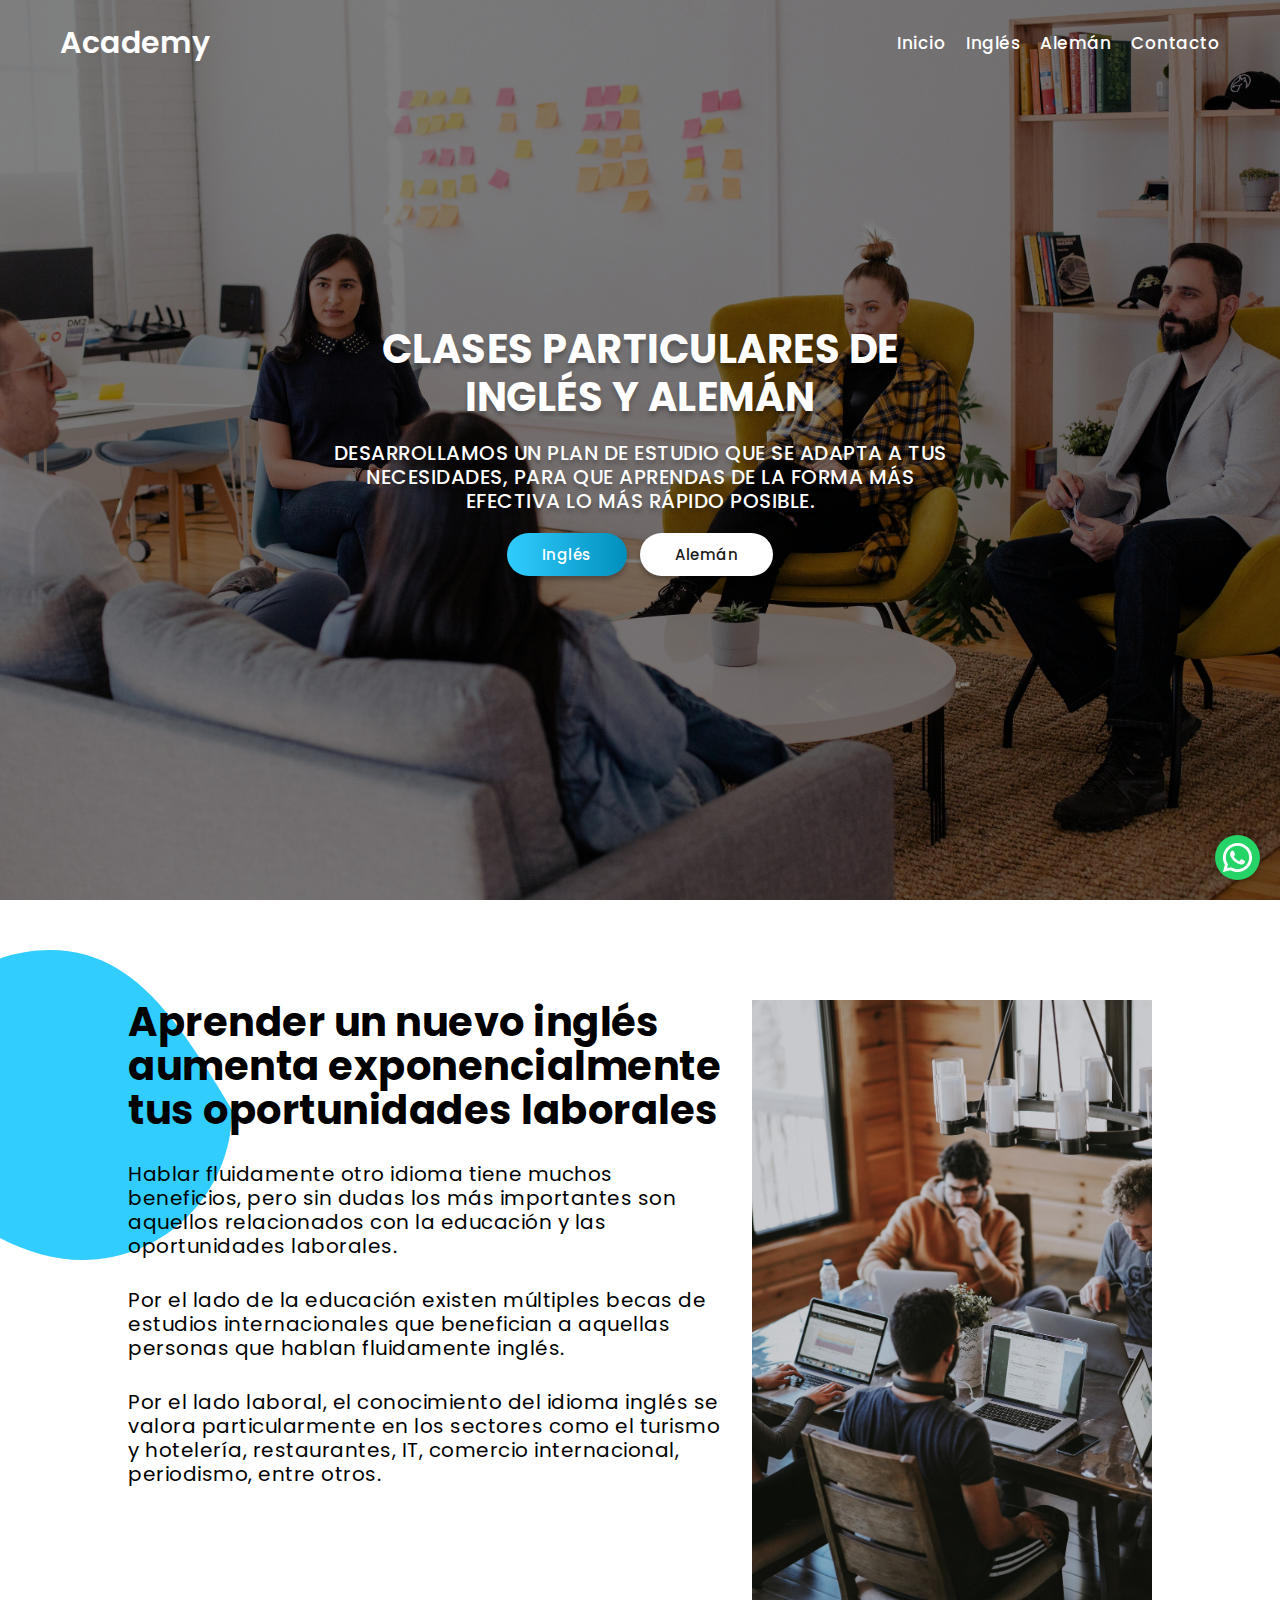
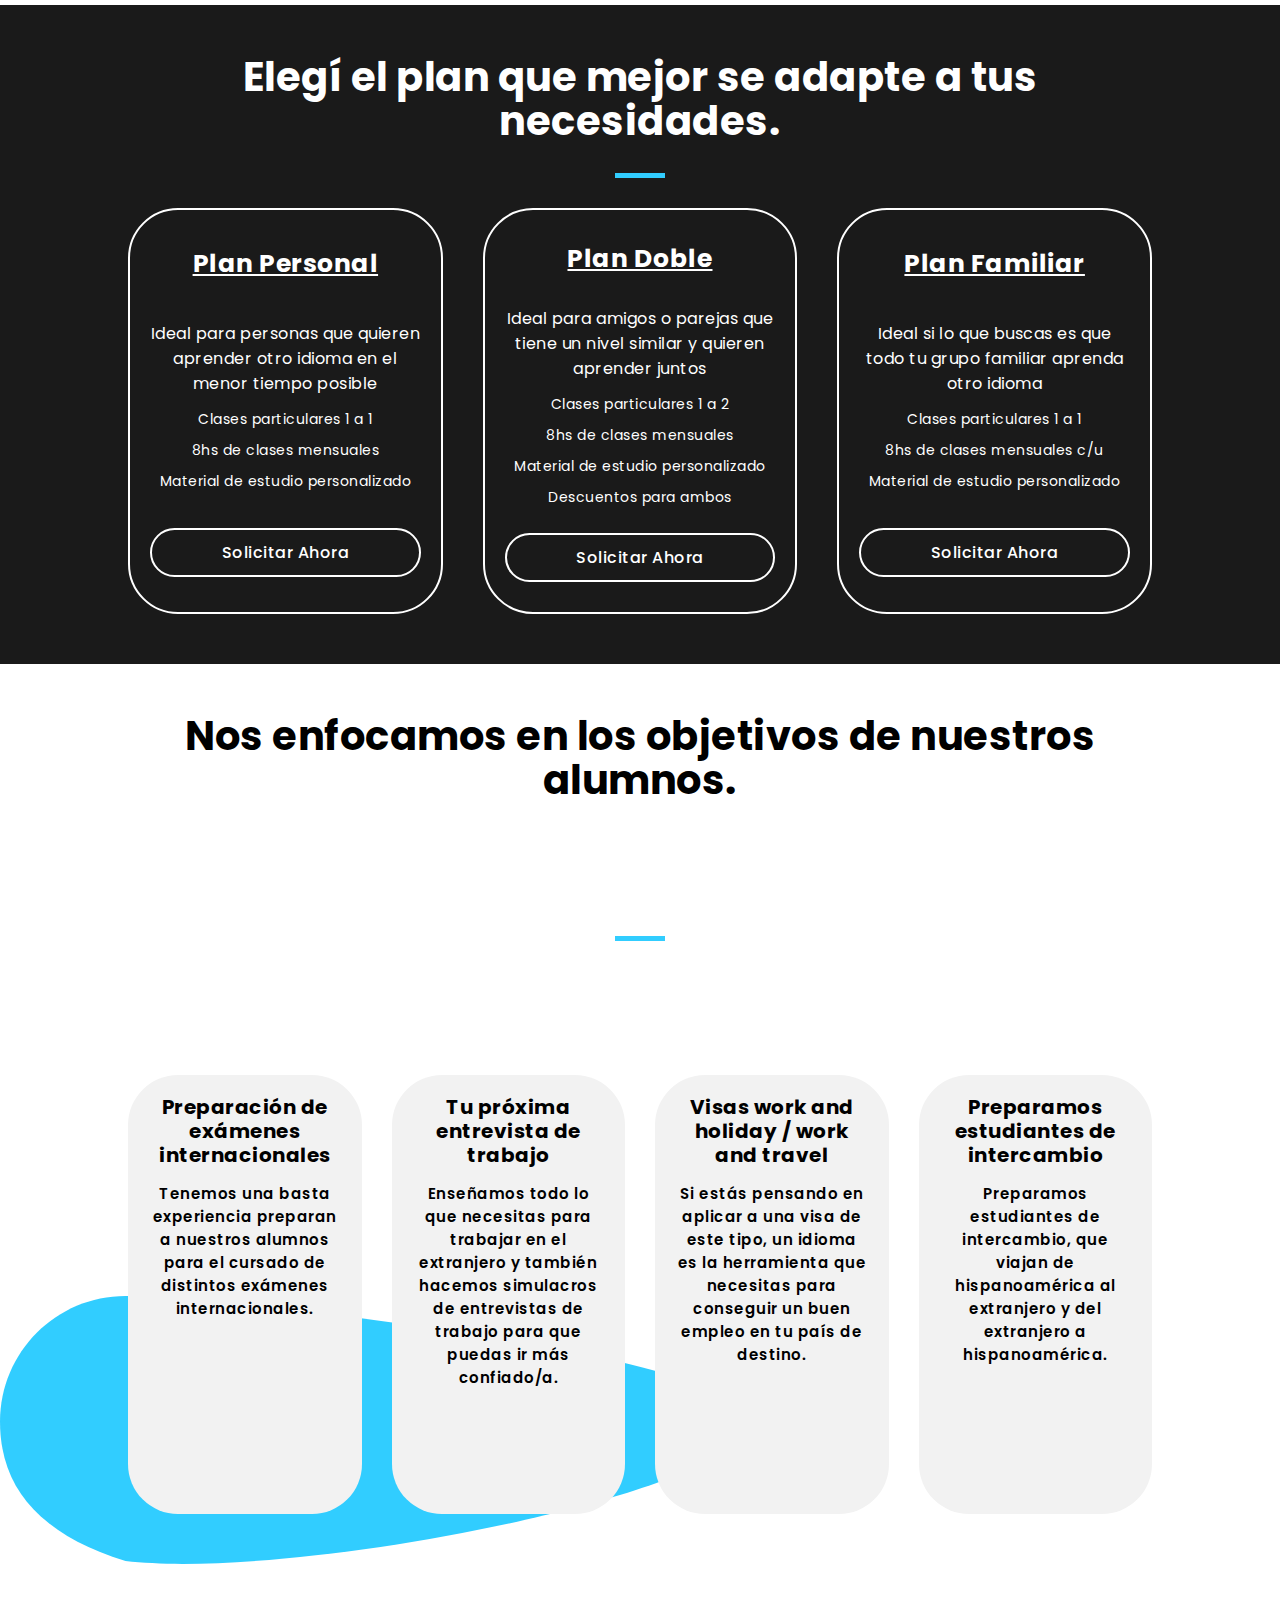
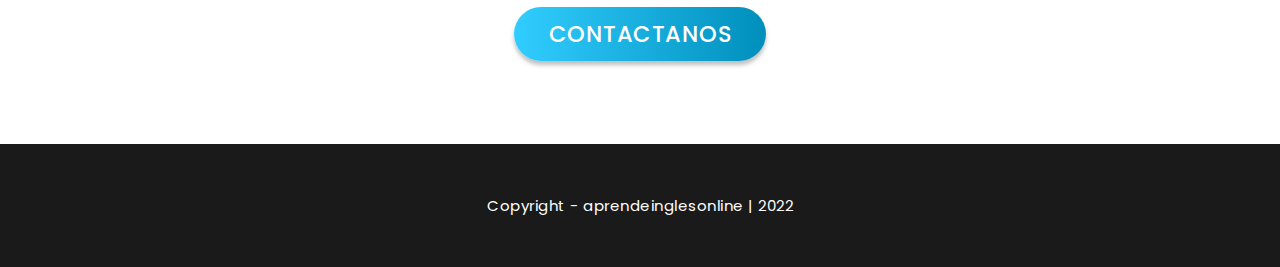
<file: index.html>
<!DOCTYPE html>
<html lang="es">
    <head>
        <meta charset="UTF-8" />
        <meta http-equiv="X-UA-Compatible" content="IE=edge" />
        <meta name="viewport" content="width=device-width, initial-scale=1.0" />

        <!--My CSS-->
        <link rel="stylesheet" href="./css/main.css" />

        <title>Clases particulares de idiomas</title>
    </head>
    <body>
        <!--Navigation-->
        <header id="header" class="header">
            <!-- Logo -->
            <div class="logo">
                <a href="https://alejandrogsk.github.io/language-academy/" >Academy</a>
            </div>

            <nav class="responsive__menu" id="menu-responsive">
                <ul>
                    <li><a class="navigation-link" href="https://alejandrogsk.github.io/language-academy/">Inicio</a></li>
                    <li>
                        <a class="navigation-link" href="https://alejandrogsk.github.io/language-academy/ingles">Inglés</a>
                    </li>
                    <li>
                        <a class="navigation-link" href="https://alejandrogsk.github.io/language-academy/aleman">Alemán</a>
                    </li>
                    <li>
                        <a class="navigation-link" href="https://alejandrogsk.github.io/language-academy/contacto">Contacto</a>
                    </li>
                </ul>
            </nav>

            <div class="nav__icon" id="navicon">
                <span></span>
                <span></span>
                <span></span>
            </div>
        </header>
        <!--Fin Navigation-->

        <main>
            <section class="home1">
                <div class="home1__content">
                    <h1>Clases particulares de inglés y alemán</h1>
                    <p>
                        Desarrollamos un plan de estudio que se adapta a tus
                        necesidades, para que aprendas de la forma más efectiva
                        lo más rápido posible.
                    </p>
                    <div>
                        <a
                            class="btn btn__c-blue-g btn__s-normal btn__sh-normal"
                            href="https://alejandrogsk.github.io/language-academy/ingles"
                        >
                            Inglés</a
                        >
                        <a 
                        class="btn btn__c-white btn__s-normal btn__sh-normal"
                        href="https://alejandrogsk.github.io/language-academy/aleman"
                        >Alemán</a
                        >
                    </div>
                </div>
            </section>

            <section class="home2">
                <svg
                    width="332"
                    height="310"
                    viewBox="0 0 332 310"
                    fill="none"
                    xmlns="http://www.w3.org/2000/svg"
                >
                    <path
                        d="M332 160C332 242.843 264.843 310 182 310C99.1573 310 0 232.843 0 150C0 67.1573 67.1573 0 150 0C232.843 0 278 70 332 160Z"
                        fill="#31CDFF"
                    />
                </svg>
                <div class="home2__content">
                    <div class="home2__content--first">
                        <h2>
                            Aprender un nuevo inglés aumenta exponencialmente
                            tus oportunidades laborales
                        </h2>
                        <p>
                            Hablar fluidamente otro idioma tiene muchos
                            beneficios, pero sin dudas los más importantes son
                            aquellos relacionados con la educación y las
                            oportunidades laborales.
                        </p>
                        <p>
                            Por el lado de la educación existen múltiples becas
                            de estudios internacionales que benefician a
                            aquellas personas que hablan fluidamente inglés.
                        </p>
                        <p>
                            Por el lado laboral, el conocimiento del idioma
                            inglés se valora particularmente en los sectores
                            como el turismo y hotelería, restaurantes, IT,
                            comercio internacional, periodismo, entre otros.
                        </p>
                    </div>
                    <div class="home2__content--last">
                        <img src="./assets/img/image2.jpg" alt="Imagen" />
                    </div>
                </div>
            </section>

            <section class="home3">
                <h2>Elegí el plan que mejor se adapte a tus necesidades.</h2>

                <span class="line"></span>

                <div class="home3__plans">
                    <div class="home3__plans--plan">
                        <h3>Plan Personal</h3>
                        <div >
                            <p>
                                Ideal para personas que quieren aprender otro
                                idioma en el menor tiempo posible
                            </p>
                            <p>Clases particulares 1 a 1</p>
                            <p>8hs de clases mensuales</p>
                            <p>Material de estudio personalizado</p>
                        </div>
                        <a class="btn btn__c-black btn__s-normal"
                            >Solicitar Ahora</a
                        >
                    </div>

                    <div class="home3__plans--plan">
                        <h3>Plan Doble</h3>
                        <div class="home3__plans--specifications">
                            <p>
                                Ideal para amigos o parejas que tiene un nivel
                                similar y quieren aprender juntos
                            </p>
                            <p>Clases particulares 1 a 2</p>
                            <p>8hs de clases mensuales</p>
                            <p>Material de estudio personalizado</p>
                            <p>Descuentos para ambos</p>
                        </div>
                        <a class="btn btn__c-black btn__s-normal"
                            >Solicitar Ahora</a
                        >
                    </div>

                    <div class="home3__plans--plan">
                        <h3>Plan Familiar</h3>
                        <div class="home3__plans--specifications">
                            <p>
                                Ideal si lo que buscas es que todo tu grupo
                                familiar aprenda otro idioma
                            </p>
                            <p>Clases particulares 1 a 1</p>
                            <p>8hs de clases mensuales c/u</p>
                            <p>Material de estudio personalizado</p>
                        </div>
                        <a class="btn btn__c-black btn__s-normal"
                            >Solicitar Ahora</a
                        >
                    </div>
                </div>
            </section>



            <section class="home4">
                <h2>Nos enfocamos en los objetivos de nuestros alumnos.</h2>

                <span class="line"></span>

                <div class="home4__content">
                    <div>
                        <h3>Preparación de exámenes internacionales</h3>
                        <p>Tenemos una basta experiencia preparan a nuestros alumnos para el cursado de distintos exámenes internacionales.</p>
                    </div>
                    <div>
                        <h3>Tu próxima entrevista de trabajo</h3>
                        <p>Enseñamos todo lo que necesitas para trabajar en el extranjero y también hacemos simulacros de entrevistas de trabajo para que puedas ir más confiado/a.</p>
                    </div>
                    <div>
                        <h3>Visas work and holiday / work and travel</h3>
                        <p>Si estás pensando en aplicar a una visa de este tipo, un idioma es la herramienta que necesitas para conseguir un buen empleo en tu país de destino.</p>
                    </div>
                    <div>
                        <h3>Preparamos estudiantes de intercambio</h3>
                        <p>Preparamos estudiantes de intercambio, que viajan de hispanoamérica al extranjero y del extranjero a hispanoamérica.</p>
                    </div>

                </div>

                <svg width="1046" height="374" viewBox="0 0 1046 374" fill="none" xmlns="http://www.w3.org/2000/svg">
                    <path d="M1046 175C1046 271.65 418 397.473 175 369.736C60 333.736 0 271.65 0 175C0 78.3502 78.3502 0 175 0C271.65 0 1046 78.3502 1046 175Z" fill="#31CDFF"/>
                </svg>
                    
            </section>


            <section class="home5">
                <a href="https://alejandrogsk.github.io/language-academy/contacto" class="btn btn__c-blue-g btn__s-normal btn__sh-normal" href="" alt="">Contactanos</a>
            </section>


        </main>

        <!--Footer-->
        <footer>
            <span>Copyright - aprendeinglesonline | 2022</span>
        </footer>
        <!--Fin Footer-->

        <!-- WhatsApp Button-->
        <div id="whatsappbtn" class="whatsapp__btn">
            <svg fill="#fff" xmlns="http://www.w3.org/2000/svg"  viewBox="0 0 24 24" width="24px" height="24px">    <path d="M 12.011719 2 C 6.5057187 2 2.0234844 6.478375 2.0214844 11.984375 C 2.0204844 13.744375 2.4814687 15.462563 3.3554688 16.976562 L 2 22 L 7.2324219 20.763672 C 8.6914219 21.559672 10.333859 21.977516 12.005859 21.978516 L 12.009766 21.978516 C 17.514766 21.978516 21.995047 17.499141 21.998047 11.994141 C 22.000047 9.3251406 20.962172 6.8157344 19.076172 4.9277344 C 17.190172 3.0407344 14.683719 2.001 12.011719 2 z M 12.009766 4 C 14.145766 4.001 16.153109 4.8337969 17.662109 6.3417969 C 19.171109 7.8517969 20.000047 9.8581875 19.998047 11.992188 C 19.996047 16.396187 16.413812 19.978516 12.007812 19.978516 C 10.674812 19.977516 9.3544062 19.642812 8.1914062 19.007812 L 7.5175781 18.640625 L 6.7734375 18.816406 L 4.8046875 19.28125 L 5.2851562 17.496094 L 5.5019531 16.695312 L 5.0878906 15.976562 C 4.3898906 14.768562 4.0204844 13.387375 4.0214844 11.984375 C 4.0234844 7.582375 7.6067656 4 12.009766 4 z M 8.4765625 7.375 C 8.3095625 7.375 8.0395469 7.4375 7.8105469 7.6875 C 7.5815469 7.9365 6.9355469 8.5395781 6.9355469 9.7675781 C 6.9355469 10.995578 7.8300781 12.182609 7.9550781 12.349609 C 8.0790781 12.515609 9.68175 15.115234 12.21875 16.115234 C 14.32675 16.946234 14.754891 16.782234 15.212891 16.740234 C 15.670891 16.699234 16.690438 16.137687 16.898438 15.554688 C 17.106437 14.971687 17.106922 14.470187 17.044922 14.367188 C 16.982922 14.263188 16.816406 14.201172 16.566406 14.076172 C 16.317406 13.951172 15.090328 13.348625 14.861328 13.265625 C 14.632328 13.182625 14.464828 13.140625 14.298828 13.390625 C 14.132828 13.640625 13.655766 14.201187 13.509766 14.367188 C 13.363766 14.534188 13.21875 14.556641 12.96875 14.431641 C 12.71875 14.305641 11.914938 14.041406 10.960938 13.191406 C 10.218937 12.530406 9.7182656 11.714844 9.5722656 11.464844 C 9.4272656 11.215844 9.5585938 11.079078 9.6835938 10.955078 C 9.7955938 10.843078 9.9316406 10.663578 10.056641 10.517578 C 10.180641 10.371578 10.223641 10.267562 10.306641 10.101562 C 10.389641 9.9355625 10.347156 9.7890625 10.285156 9.6640625 C 10.223156 9.5390625 9.737625 8.3065 9.515625 7.8125 C 9.328625 7.3975 9.131125 7.3878594 8.953125 7.3808594 C 8.808125 7.3748594 8.6425625 7.375 8.4765625 7.375 z"/></svg>
        </div>  
        <!-- WhatsApp Button-->


        <!--Scripts-->
        <script type="module" src="./javascript/main.js"></script>
    </body>
</html>
</file>
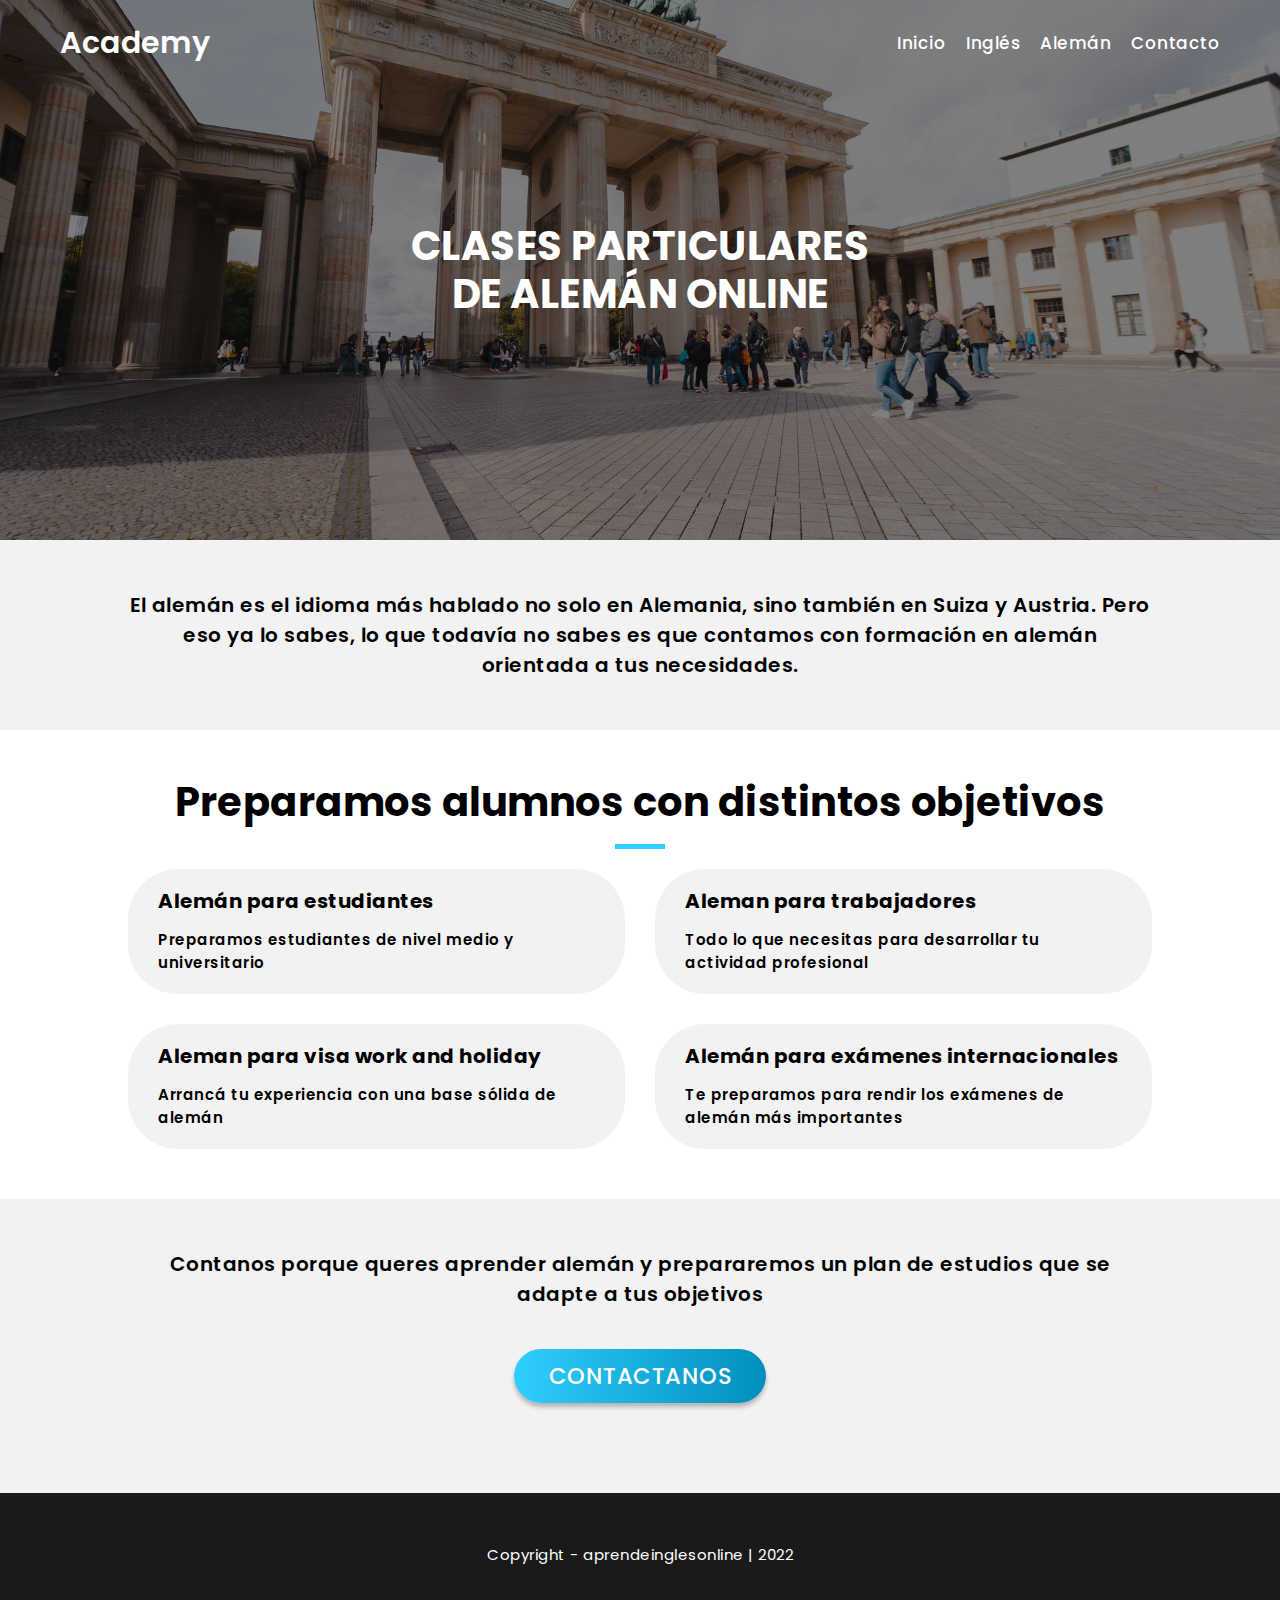
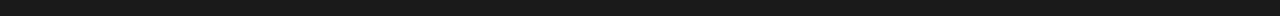
<file: aleman.html>
<!DOCTYPE html>
<html lang="es">
    <head>
        <meta charset="UTF-8" />
        <meta http-equiv="X-UA-Compatible" content="IE=edge" />
        <meta name="viewport" content="width=device-width, initial-scale=1.0" />
        <title>Academy | Aprende aleman online</title>

        <link rel="stylesheet" href="./css/main.css" />
    </head>
    <body>
        <!--Navigation-->
        <header id="header" class="header">
            <!-- Logo -->
            <div class="logo">
                <a href="https://alejandrogsk.github.io/language-academy/" >Academy</a>
            </div>

            <nav class="responsive__menu" id="menu-responsive">
                <ul>
                    <li><a class="navigation-link" href="https://alejandrogsk.github.io/language-academy/">Inicio</a></li>
                    <li>
                        <a class="navigation-link" href="https://alejandrogsk.github.io/language-academy/ingles">Inglés</a>
                    </li>
                    <li>
                        <a class="navigation-link" href="https://alejandrogsk.github.io/language-academy/aleman">Alemán</a>
                    </li>
                    <li>
                        <a class="navigation-link" href="https://alejandrogsk.github.io/language-academy/contacto">Contacto</a>
                    </li>
                </ul>
            </nav>

            <div class="nav__icon" id="navicon">
                <span></span>
                <span></span>
                <span></span>
            </div>
        </header>
        <!--Fin Navigation-->

        <main>
            <section class="languages-hero german1">
                <h1>CLASES PARTICULARES DE ALEMÁN ONLINE</h1>
            </section>

            <section class="languages-subtitle">
                <p>
                    El alemán es el idioma más hablado no solo en Alemania, sino también en Suiza y Austria. Pero eso ya lo sabes, lo que todavía no sabes es que contamos con formación en alemán orientada a tus necesidades.
                </p>
            </section>

            <section class="languages-programs">
                <h2>Preparamos alumnos con distintos objetivos</h2>
                <span class="line"></span>
                <div class="english3__characters">
                    <div>
                        <h3>Alemán para estudiantes</h3>
                        <p>
                            Preparamos estudiantes de nivel medio y  universitario

                        </p>
                    </div>
                    <div>
                        <h3>
                            Aleman para trabajadores
                        </h3>
                        <p>
                            Todo lo que necesitas para desarrollar tu actividad profesional
                        </p>
                    </div>
                    <div>
                        <h3>Aleman para visa work and holiday</h3>
                        <p>
                            Arrancá tu experiencia con una base sólida de alemán
                        </p>
                    </div>
                    <div>
                        <h3>Alemán para exámenes internacionales</h3>
                        <p>
                            Te preparamos para rendir los exámenes de alemán más importantes
                        </p>
                    </div>
                    
                </div>
            </section>

            <section class="languages-cta">
                <p>
                    Contanos porque queres aprender alemán y prepararemos un plan de estudios que se adapte a tus objetivos
                </p>
                <a href="https://alejandrogsk.github.io/language-academy/contacto" class="btn btn__c-blue-g btn__s-normal btn__sh-normal">Contactanos</a>
            </section>
        </main>
         <!--Footer-->
         <footer>
            <span>Copyright - aprendeinglesonline | 2022</span>
        </footer>
        <!--Fin Footer-->

        <!--Scripts-->
        <script type="module" src="./javascript/main.js"></script>
    </body>
</html>
</file>
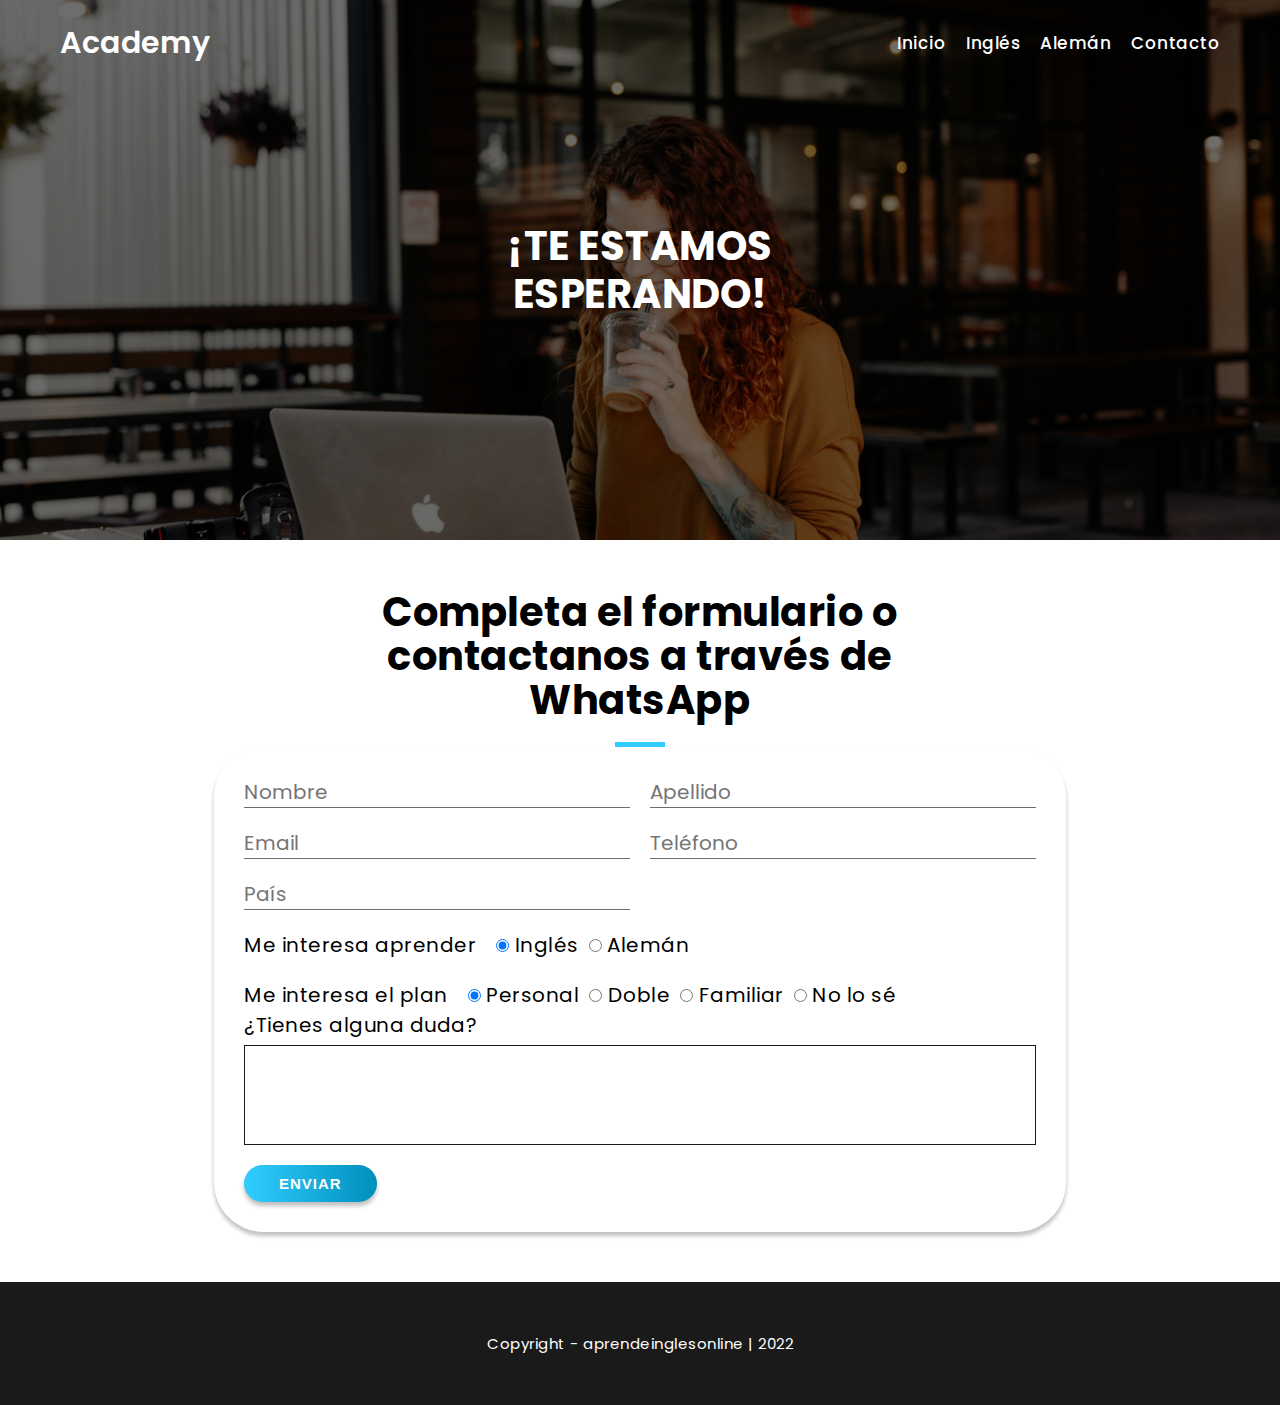
<file: contacto.html>
<!DOCTYPE html>
<html lang="es">
    <head>
        <meta charset="UTF-8" />
        <meta http-equiv="X-UA-Compatible" content="IE=edge" />
        <meta name="viewport" content="width=device-width, initial-scale=1.0" />
        <title>Academy | Contactanos</title>

        <link rel="stylesheet" href="./css/main.css" />
    </head>
    <body>
        <!--Navigation-->
        <header id="header" class="header">
            <!-- Logo -->
            <div class="logo">
                <a href="https://alejandrogsk.github.io/language-academy/" >Academy</a>
            </div>

            <nav class="responsive__menu" id="menu-responsive">
                <ul>
                    <li><a class="navigation-link" href="https://alejandrogsk.github.io/language-academy/">Inicio</a></li>
                    <li>
                        <a class="navigation-link" href="https://alejandrogsk.github.io/language-academy/ingles">Inglés</a>
                    </li>
                    <li>
                        <a class="navigation-link" href="https://alejandrogsk.github.io/language-academy/aleman">Alemán</a>
                    </li>
                    <li>
                        <a class="navigation-link" href="https://alejandrogsk.github.io/language-academy/contacto">Contacto</a>
                    </li>
                </ul>
            </nav>

            <div class="nav__icon" id="navicon">
                <span></span>
                <span></span>
                <span></span>
            </div>
        </header>
        <!--Fin Navigation-->

        <main>
            <section class="languages-hero contact1">
                <h1>¡TE ESTAMOS ESPERANDO!</h1>
            </section>

            <section class="contact2">
                <h2>Completa el formulario o contactanos a través de WhatsApp</h2>
                <span class="line"></span>

                <form
                        method="post"
                        action="https://formsubmit.co/johnsmithoporto@gmail.com"
                        id="form"
                        class="contact2__form"
                        autocomplete="off"
                    >
                        <!--For subject -->
                        <input type="hidden" name="_subject" value="Enviado desde el sitio web">
                        <!--For spam -->
                        <input type="text" name="_honey" style="display:none">
                        <!-- Redirection -->
                        <input type="hidden" name="_next" value="https://alejandrogsk.github.io/language-academy/form-page">
                        <!-- Diseable formsubmit.co captcha -->
                        <input type="hidden" name="_captcha" value="false">




                        <div class="contact2__form--fields">
                            <input
                                type="text"
                                name="nombre"
                                id="nombre"
                                placeholder="Nombre"
                                required
                            />
                            <input
                                type="text"
                                name="apellido"
                                id="apellido"
                                placeholder="Apellido"
                                required
                            />

                            <input
                                type="email"
                                name="email"
                                id="email"
                                placeholder="Email"
                                required
                            />
                            <input
                                type="text"
                                name="telefono"
                                id="telefono"
                                placeholder="Teléfono"
                                required
                            />

                            <input
                                type="text"
                                name="pais"
                                id="pais"
                                placeholder="País"
                                required
                            />
                        </div>

                        <div class="contact2__form--languages">
                            <span>Me interesa aprender</span>

                            <div id="languages-options-div" class="contact2__form--languages-options">
                                <!--Ingles-->
                                <div id="inglés">
                                    <input
                                        type="radio"
                                        id="language_option"
                                        name="language_option"
                                        value="inglés"
                                        checked
                                    />
                                    <span >Inglés</span>
                                </div>
                                <!--Aleman-->
                                <div id="alemán">
                                    <input
                                        type="radio"
                                        id="language_option"
                                        name="language_option"
                                        value="alemán"
                                    />
                                    <span >Alemán</span>
                                </div>
                            </div>
                        </div>

                        <div class="contact2__form--languages">
                            <span>Me interesa el plan</span>
                            <div id="plans-options-div" class="contact2__form--languages-options">
                                <div id="personal">
                                    <input
                                        type="radio"
                                        id="plan_option"
                                        name="plan_option"
                                        value="personal"
                                        checked
                                    />
                                    <span>Personal</span>
                                </div>

                                <div id="doble">
                                    <input
                                        type="radio"
                                        id="plan_option"
                                        name="plan_option"
                                        value="doble"
                                    />
                                    <span>Doble</span>
                                </div>


                                <div id="familiar">
                                    <input
                                        type="radio"
                                        id="plan_option"
                                        name="plan_option"
                                        value="familiar"
                                    />
                                    <span>Familiar</span>
                                </div>

                                <div id="no-se">
                                    <input
                                        type="radio"
                                        id="plan_option"
                                        name="plan_option"
                                        value="no-se"
                                    />
                                    <span>No lo sé</span>
                                </div>
                            </div>
                        </div>

                        <div class="contact2__form--message">
                            <span>¿Tienes alguna duda?</span>
                            <textarea
                                name="mensaje"
                                id="mensaje"
                            ></textarea>
                        </div>

                        <button type="submit" class="btn btn__c-blue-g btn__s-normal btn__sh-normal">Enviar</button> 
                    
                    </form>

            </section>
        </main>
         <!--Footer-->
         <footer>
            <span>Copyright - aprendeinglesonline | 2022</span>
        </footer>
        <!--Fin Footer-->

        <!--Scripts-->
        <script type="module" src="./javascript/main.js"></script>


        <!--Form scripts -->
        <script src="./javascript/form/optionsTabBehavior.js"></script>
    </body>
</html>
</file>
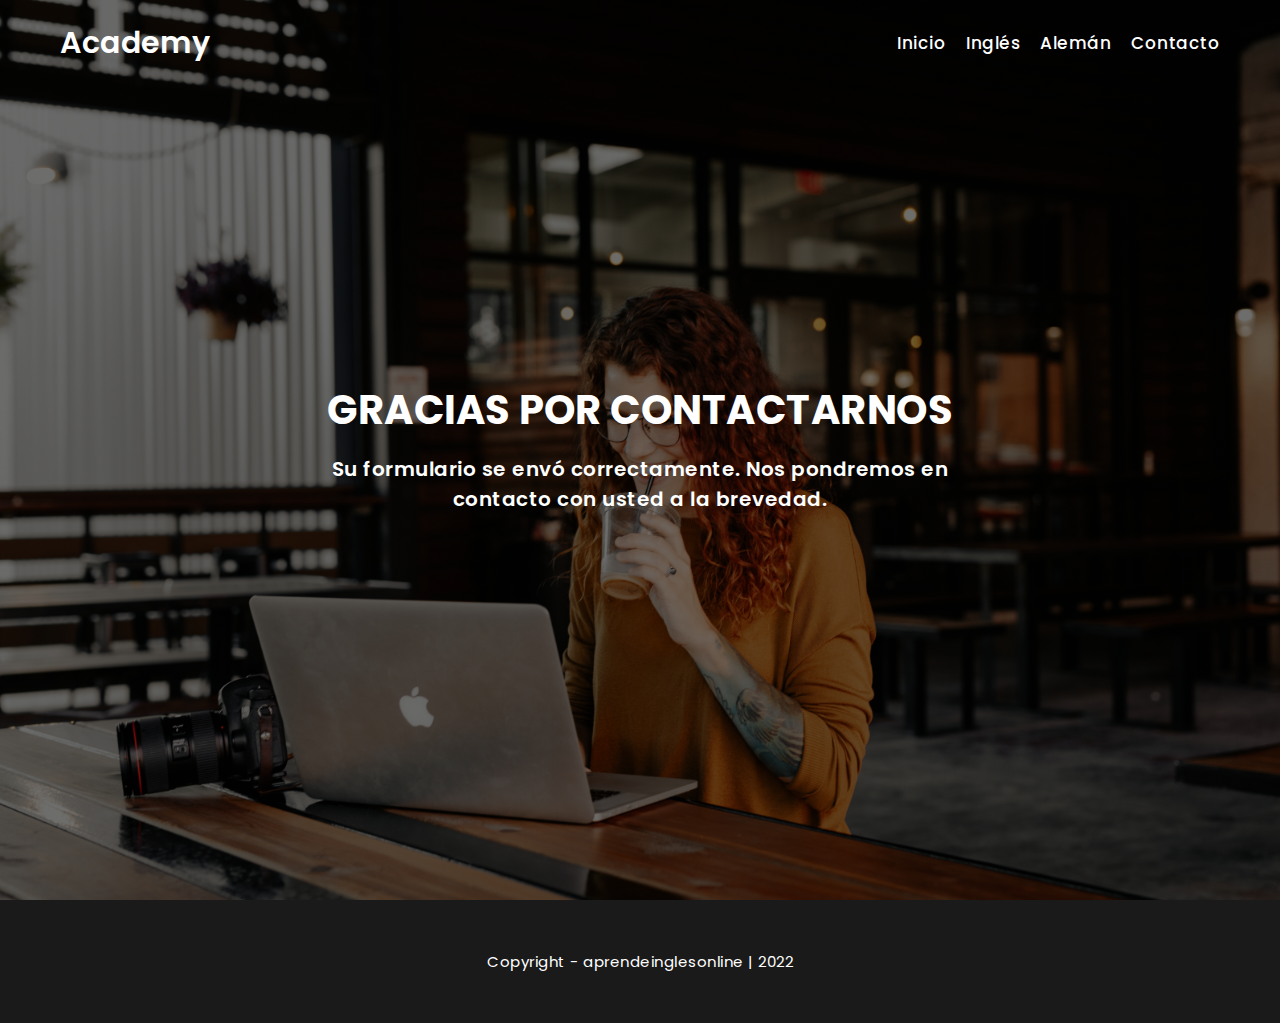
<file: form-page.html>
<!DOCTYPE html>
<html lang="en">
<head>
    <meta charset="UTF-8">
    <meta http-equiv="X-UA-Compatible" content="IE=edge">
    <meta name="viewport" content="width=device-width, initial-scale=1.0">
    <title>Academy | Gracias por contactarnos</title>

    <link rel="stylesheet" href="./css/main.css" />
</head>
<body>
    <!--Navigation-->
        <header id="header" class="header">
            <!-- Logo -->
            <div class="logo">
                <a href="https://alejandrogsk.github.io/language-academy/" >Academy</a>
            </div>

            <nav class="responsive__menu" id="menu-responsive">
                <ul>
                    <li><a class="navigation-link" href="https://alejandrogsk.github.io/language-academy/">Inicio</a></li>
                    <li>
                        <a class="navigation-link" href="https://alejandrogsk.github.io/language-academy/ingles">Inglés</a>
                    </li>
                    <li>
                        <a class="navigation-link" href="https://alejandrogsk.github.io/language-academy/aleman">Alemán</a>
                    </li>
                    <li>
                        <a class="navigation-link" href="https://alejandrogsk.github.io/language-academy/contacto">Contacto</a>
                    </li>
                </ul>
            </nav>

            <div class="nav__icon" id="navicon">
                <span></span>
                <span></span>
                <span></span>
            </div>
        </header>
        <!--Fin Navigation-->
    <main>
        <section class="thanks">
            <div>
                <h1>Gracias por contactarnos</h1>
                <p>Su formulario se envó correctamente. Nos pondremos en contacto con usted a la brevedad.</p>
            </div>    
        </section>
    </main>

    <!--Footer-->
    <footer>
        <span>Copyright - aprendeinglesonline | 2022</span>
    </footer>
    <!--Fin Footer-->

    <!--Scripts-->
    <script type="module" src="./javascript/main.js"></script>
</body>
</html>
</file>
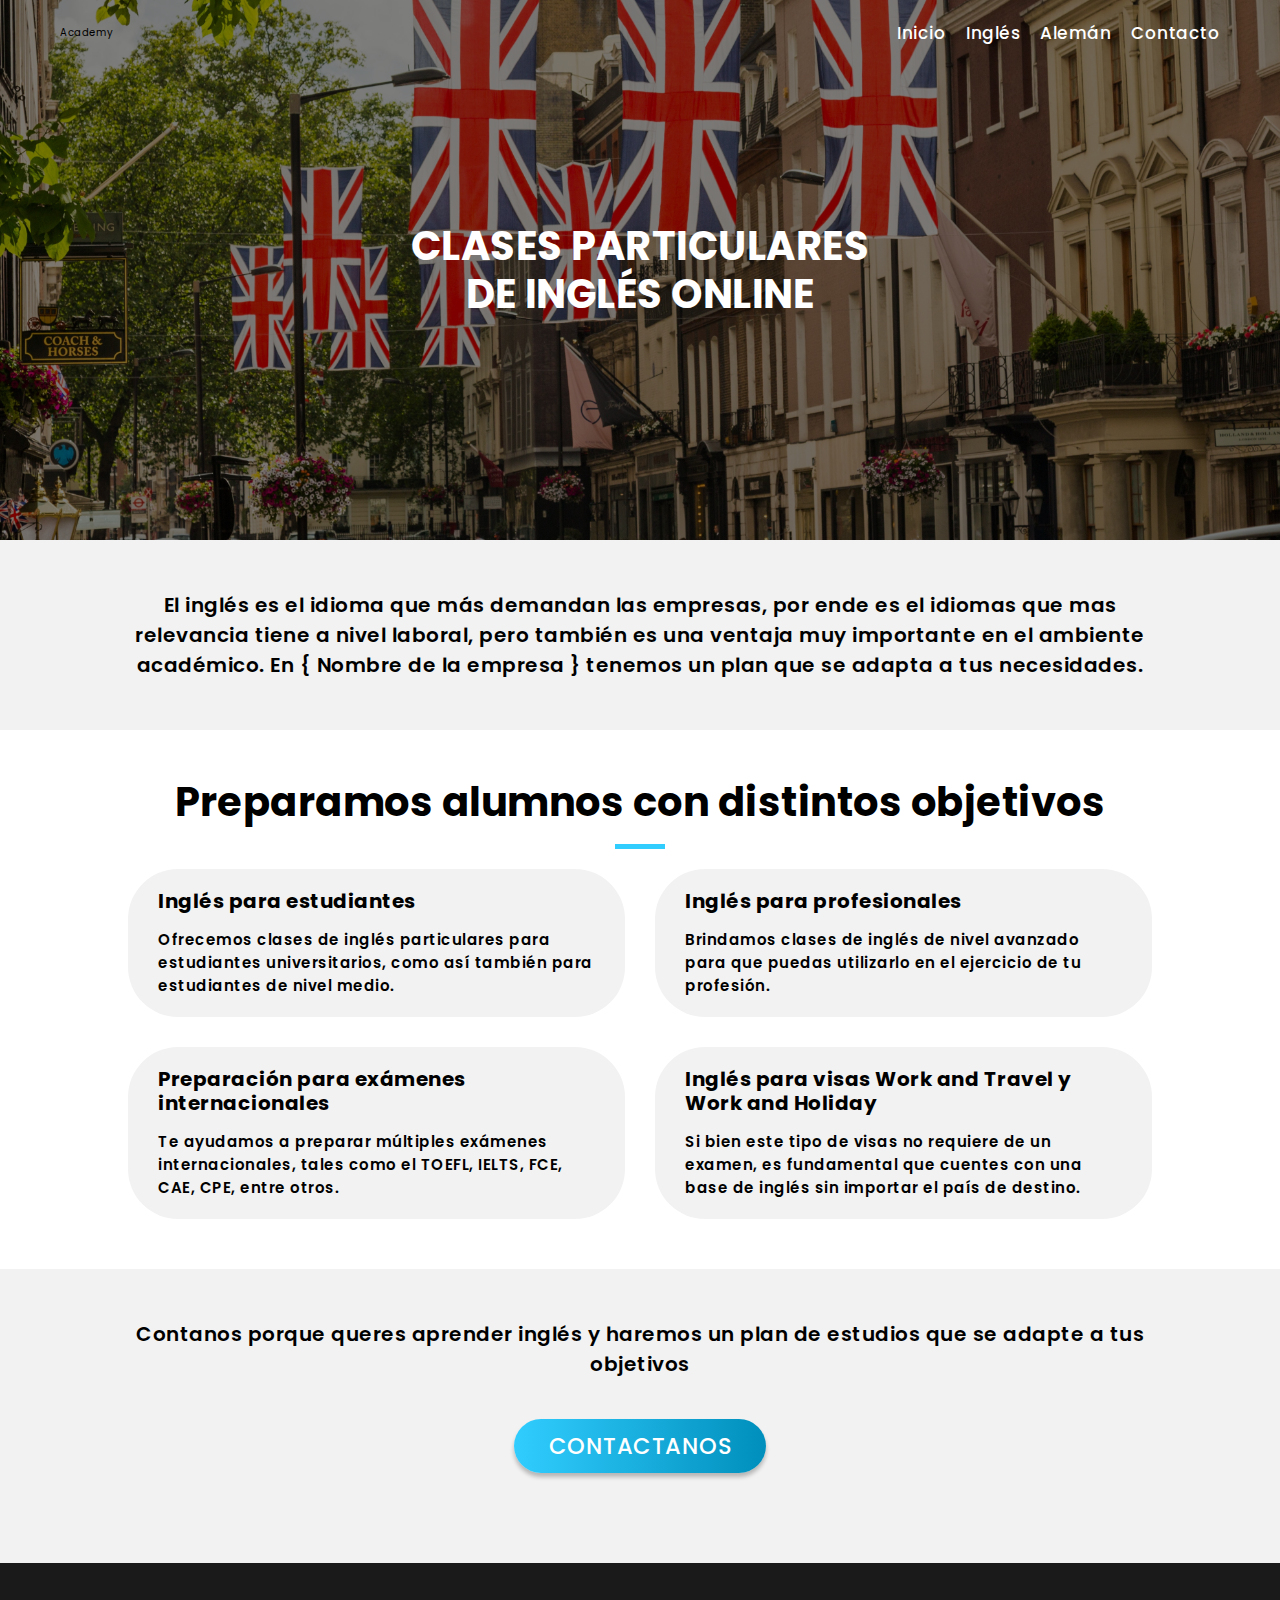
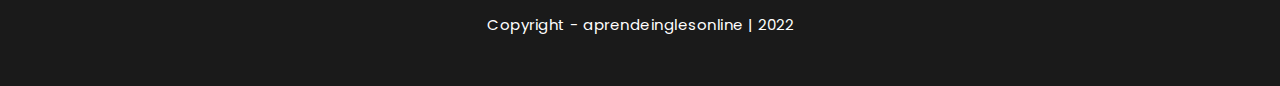
<file: ingles.html>
<!DOCTYPE html>
<html lang="es">
    <head>
        <meta charset="UTF-8" />
        <meta http-equiv="X-UA-Compatible" content="IE=edge" />
        <meta name="viewport" content="width=device-width, initial-scale=1.0" />
        <title>Academy | Aprende ingles online</title>

        <link rel="stylesheet" href="./css/main.css" />
    </head>
    <body>
        <!--Navigation-->
        <header id="header" class="header">
            <!-- Logo -->
            <div class="logo">
                <span>Academy</span>
            </div>

            <nav class="responsive__menu" id="menu-responsive">
                <ul>
                    <li><a class="navigation-link" href="">Inicio</a></li>
                    <li>
                        <a class="navigation-link" href="">Inglés</a>
                    </li>
                    <li>
                        <a class="navigation-link" href="">Alemán</a>
                    </li>
                    <li>
                        <a class="navigation-link" href="">Contacto</a>
                    </li>
                </ul>
            </nav>

            <div class="nav__icon" id="navicon">
                <span></span>
                <span></span>
                <span></span>
            </div>
        </header>
        <!--Fin Navigation-->

        <main>
            <section class="languages-hero english1">
                <h1>CLASES PARTICULARES DE INGLÉS ONLINE</h1>
            </section>

            <section class="languages-subtitle">
                <p>
                    El inglés es el idioma que más demandan las empresas, por
                    ende es el idiomas que mas relevancia tiene a nivel laboral,
                    pero también es una ventaja muy importante en el ambiente
                    académico. En { Nombre de la empresa } tenemos un plan que
                    se adapta a tus necesidades.
                </p>
            </section>

            <section class="languages-programs">
                <h2>Preparamos alumnos con distintos objetivos</h2>
                <span class="line"></span>
                <div class="english3__characters">
                    <div>
                        <h3>Inglés para estudiantes</h3>
                        <p>
                            Ofrecemos clases de inglés particulares para
                            estudiantes universitarios, como así también para
                            estudiantes de nivel medio.
                        </p>
                    </div>
                    <div>
                        <h3>Inglés para profesionales</h3>
                        <p>
                            Brindamos clases de inglés de nivel avanzado para
                            que puedas utilizarlo en el ejercicio de tu
                            profesión.
                        </p>
                    </div>
                    <div>
                        <h3>Preparación para exámenes internacionales</h3>
                        <p>
                            Te ayudamos a preparar múltiples exámenes
                            internacionales, tales como el TOEFL, IELTS, FCE,
                            CAE, CPE, entre otros.
                        </p>
                    </div>
                    <div>
                        <h3>
                            Inglés para visas Work and Travel y Work and Holiday
                        </h3>
                        <p>
                            Si bien este tipo de visas no requiere de un examen,
                            es fundamental que cuentes con una base de inglés
                            sin importar el país de destino.
                        </p>
                    </div>
                </div>
            </section>

            <section class="languages-cta">
                <p>
                    Contanos porque queres aprender inglés y haremos un plan de
                    estudios que se adapte a tus objetivos
                </p>
                <a class="btn btn__c-blue-g btn__s-normal btn__sh-normal">Contactanos</a>
            </section>
        </main>
         <!--Footer-->
         <footer>
            <span>Copyright - aprendeinglesonline | 2022</span>
        </footer>
        <!--Fin Footer-->

        <!--Scripts-->
        <script type="module" src="./javascript/main.js"></script>
    </body>
</html>
</file>
<file: css/main.css>
@import url("https://fonts.googleapis.com/css2?family=Poppins:wght@300;400;500;600;700&display=swap");
* {
  box-sizing: border-box;
  margin: 0;
  padding: 0;
}

html {
  font-family: "Poppins", sans-serif;
  font-size: 10px;
  letter-spacing: 0.05rem;
}

a {
  text-decoration: none;
}

header {
  align-items: center;
  display: flex;
  justify-content: space-between;
  position: absolute;
  top: 0;
  left: 0;
  right: 0;
  padding: 2rem 6rem;
}
@media (max-width: 50em) {
  header {
    padding: 2rem 4rem;
  }
}
@media (max-width: 37.5em) {
  header {
    padding: 1.5rem 2.5rem;
  }
}

.header__fixed {
  position: fixed;
  background-color: #fff;
  box-shadow: 0px 1px 5px 0px rgba(0, 0, 0, 0.2);
  z-index: 20;
}
@media (max-width: 50em) {
  .header__fixed {
    position: absolute;
  }
}

.logo > a {
  color: #fff;
  font-size: 3rem;
  font-weight: 600;
}

.header__fixed > .logo > a {
  color: #31CDFF;
}

footer {
  background-color: #1A1A1A;
  color: #fff;
  display: grid;
  justify-items: center;
  align-items: center;
  padding: 5rem 10%;
  text-align: center;
}
footer > span {
  font-size: 1.5rem;
}

/*Navigation*/
@media (max-width: 50em) {
  .responsive__menu {
    background-color: #fff;
    position: fixed;
    top: 0;
    right: 0;
    bottom: 0;
    width: 25rem;
    z-index: 1;
    border-left: 1px #31CDFF solid;
    transform: translateX(30rem);
    transition: 300ms all;
  }
}
@media (max-width: 37.5em) {
  .responsive__menu {
    width: 22rem;
  }
}
@media (max-width: 25em) {
  .responsive__menu {
    width: 20rem;
  }
}
@media (max-width: 20em) {
  .responsive__menu {
    width: 18rem;
  }
}
.responsive__menu > ul {
  display: flex;
  list-style: none;
}
@media (max-width: 50em) {
  .responsive__menu > ul {
    list-style: none;
    margin: 5rem auto auto;
    flex-direction: column;
    padding: 2rem;
  }
}
.responsive__menu > ul > li {
  margin-left: 2rem;
}
@media (max-width: 50em) {
  .responsive__menu > ul > li {
    margin-top: 2rem;
    text-transform: uppercase;
  }
}
.responsive__menu > ul > li > a {
  font-size: 1.7rem;
  color: #fff;
  text-transform: capitalize;
  font-weight: 500;
  transition: 300ms all;
}
@media (max-width: 50em) {
  .responsive__menu > ul > li > a {
    font-size: 2.2rem;
    color: #1A1A1A;
    text-transform: capitalize;
    font-weight: 500;
  }
}
.responsive__menu > ul > li > a:hover {
  color: #31CDFF;
}
.responsive__menu.show__menu {
  transform: translateX(0rem);
}

.header__fixed > .responsive__menu > ul > li > a {
  color: #1A1A1A;
}
.header__fixed > .responsive__menu > ul > li > a:hover {
  color: #31CDFF;
}

.nav__icon {
  cursor: pointer;
  height: 2rem;
  margin: 1rem;
  position: fixed;
  right: 2.5rem;
  transform: rotate(0deg);
  transition: 300ms all;
  top: 2rem;
  width: 4.5rem;
  z-index: 2;
  display: none;
}
@media (max-width: 50em) {
  .nav__icon {
    display: block;
  }
}
.nav__icon > span {
  background-color: #31CDFF;
  display: block;
  position: absolute;
  height: 5px;
  width: 4.5rem;
  border-radius: 50px;
  left: 0;
  transform: rotate(0deg);
  transition: 300ms all;
}
.nav__icon > span:first-child {
  top: 0;
}
.nav__icon > span:nth-child(2) {
  top: 0.75rem;
  cursor: auto;
}
.nav__icon > span:last-child {
  top: 1.55rem;
}
.nav__icon.menu__open > span:first-child {
  top: 6px;
  transform: rotate(145deg);
}
.nav__icon.menu__open > span:nth-child(2) {
  background-color: transparent;
  left: -4.5rem;
}
.nav__icon.menu__open > span:last-child {
  top: 6px;
  transform: rotate(-145deg);
}

.home1 {
  min-height: 100vh;
  background-image: linear-gradient(to bottom, rgba(0, 0, 0, 0.5), rgba(0, 0, 0, 0.5)), url("../assets/img/hero.jpg");
  background-size: cover;
  background-position: center;
  display: flex;
  justify-content: center;
  align-items: center;
}
.home1__content {
  color: #fff;
  text-shadow: 0px 4px 4px rgba(0, 0, 0, 0.25);
  text-align: center;
  max-width: 50%;
}
@media (max-width: 56.25em) {
  .home1__content {
    max-width: 65%;
  }
}
@media (max-width: 50em) {
  .home1__content {
    max-width: 80%;
  }
}
@media (max-width: 37.5em) {
  .home1__content {
    max-width: 90%;
  }
}
.home1__content > h1 {
  font-size: 4rem;
  text-transform: uppercase;
  line-height: 120%;
}
@media (max-width: 50em) {
  .home1__content > h1 {
    font-size: 3.25rem;
  }
}
@media (max-width: 37.5em) {
  .home1__content > h1 {
    font-size: 2.75rem;
  }
}
.home1__content > p {
  font-size: 2rem;
  text-transform: uppercase;
  line-height: 120%;
  margin: 2rem 0;
  font-weight: 500;
}
@media (max-width: 50em) {
  .home1__content > p {
    font-size: 1.75rem;
    margin: 3rem 0;
  }
}
@media (max-width: 37.5em) {
  .home1__content > p {
    margin: 2rem 0;
  }
}
.home1__content > div {
  margin: 1rem 0 0;
}
.home1__content > div > a {
  text-shadow: none;
  font-size: 1.5rem;
  font-weight: 500;
}
@media (max-width: 50em) {
  .home1__content > div > a {
    font-size: 1.25rem;
  }
}
@media (max-width: 37.5em) {
  .home1__content > div > a {
    font-size: 1.2rem;
  }
}
.home1__content > div > a:first-child {
  margin-right: 1rem;
}

.home2 {
  padding: 10rem 10% 0;
  position: relative;
}
@media (max-width: 65.62em) {
  .home2 {
    padding: 5rem 5% 2.5rem;
  }
}
.home2 > svg {
  position: absolute;
  top: 5rem;
  left: -10rem;
}
@media (max-width: 37.5em) {
  .home2 > svg {
    top: -4rem;
    width: 20rem;
  }
}
.home2__content {
  display: grid;
  grid-template-columns: 1fr max-content;
  grid-gap: 3rem;
  position: relative;
}
@media (max-width: 50em) {
  .home2__content {
    grid-template-columns: 1fr 1fr;
    gap: 2rem;
  }
}
@media (max-width: 37.5em) {
  .home2__content {
    grid-template-columns: 1fr;
    gap: 4rem;
  }
}
.home2__content--first > h2 {
  font-size: 4rem;
  line-height: 110%;
}
@media (max-width: 50em) {
  .home2__content--first > h2 {
    font-size: 3rem;
  }
}
@media (max-width: 37.5em) {
  .home2__content--first > h2 {
    font-size: 2rem;
  }
}
.home2__content--first > p {
  font-size: 2rem;
  margin-top: 3rem;
  line-height: 120%;
}
@media (max-width: 50em) {
  .home2__content--first > p {
    font-size: 1.75rem;
    margin-top: 2rem;
  }
}
@media (max-width: 37.5em) {
  .home2__content--first > p {
    font-size: 1.5rem;
    margin-top: 1.5rem;
  }
}
.home2__content--last > img {
  width: 40rem;
  height: auto;
}
@media (max-width: 56.25em) {
  .home2__content--last > img {
    width: 32.5rem;
  }
}
@media (max-width: 50em) {
  .home2__content--last > img {
    width: 30rem;
  }
}
@media (max-width: 43.75em) {
  .home2__content--last > img {
    width: 25rem;
  }
}
@media (max-width: 37.5em) {
  .home2__content--last > img {
    width: 100%;
  }
}

.home3 {
  padding: 5rem 10%;
  display: grid;
  grid-template-columns: 1fr;
  grid-gap: 3rem;
  background-color: #1A1A1A;
  justify-items: center;
  text-align: center;
}
@media (max-width: 65.62em) {
  .home3 {
    padding: 2.5rem 5%;
  }
}
.home3 > h2 {
  color: #fff;
  font-size: 4rem;
  line-height: 110%;
}
@media (max-width: 56.25em) {
  .home3 > h2 {
    font-size: 3rem;
  }
}
@media (max-width: 37.5em) {
  .home3 > h2 {
    font-size: 2.5rem;
  }
}
.home3__plans {
  color: #fff;
  display: grid;
  grid-template-columns: repeat(3, 1fr);
  gap: 4rem;
}
@media (max-width: 50em) {
  .home3__plans {
    grid-template-columns: 1fr;
    margin: 0 20%;
  }
}
@media (max-width: 43.75em) {
  .home3__plans {
    margin: 0 10%;
  }
}
@media (max-width: 37.5em) {
  .home3__plans {
    margin: 0;
  }
}
.home3__plans--plan {
  border: #fff solid 2px;
  border-radius: 50px;
  padding: 2rem;
  display: grid;
  grid-template-columns: 1fr;
  justify-items: stretch;
  align-items: center;
}
.home3__plans--plan > h3 {
  font-size: 2.5rem;
  text-decoration: underline;
  margin: 1rem 0rem 1.5rem;
}
@media (max-width: 56.25em) {
  .home3__plans--plan > h3 {
    font-size: 2rem;
  }
}
.home3__plans--plan > div > p {
  font-size: 1.4rem;
  margin: 1rem 0;
}
@media (max-width: 56.25em) {
  .home3__plans--plan > div > p {
    font-size: 1.2rem;
  }
}
@media (max-width: 50em) {
  .home3__plans--plan > div > p {
    font-size: 1.5rem;
  }
}
.home3__plans--plan > div > p:first-child {
  font-size: 1.6rem;
  margin: 1.3rem 0;
}
@media (max-width: 56.25em) {
  .home3__plans--plan > div > p:first-child {
    font-size: 1.3rem;
  }
}
@media (max-width: 50em) {
  .home3__plans--plan > div > p:first-child {
    font-size: 1.6rem;
  }
}
.home3__plans--plan > a {
  margin: 1.5rem 0rem 1rem;
  font-size: 1.6rem;
  font-weight: 500;
}

.home4 {
  padding: 5rem 10%;
  display: grid;
  grid-template-columns: 1fr;
  grid-gap: 3rem;
  justify-items: center;
  text-align: center;
  min-height: 100vh;
  position: relative;
  overflow-x: hidden;
}
@media (max-width: 65.62em) {
  .home4 {
    padding: 2.5rem 5%;
  }
}
.home4 > h2 {
  font-size: 4rem;
  line-height: 110%;
}
@media (max-width: 56.25em) {
  .home4 > h2 {
    font-size: 3rem;
  }
}
@media (max-width: 37.5em) {
  .home4 > h2 {
    font-size: 2.5rem;
  }
}
.home4__content {
  display: grid;
  grid-template-columns: repeat(4, 1fr);
  gap: 3rem;
}
@media (max-width: 56.25em) {
  .home4__content {
    grid-template-columns: repeat(2, 1fr);
  }
}
@media (max-width: 37.5em) {
  .home4__content {
    grid-template-columns: 1fr;
  }
}
.home4__content > div {
  padding: 2rem;
  background-color: #F2F2F2;
  border-radius: 50px;
  z-index: 2;
}
.home4__content > div > h3 {
  font-size: 2rem;
  line-height: 120%;
  margin-bottom: 1.5rem;
}
@media (max-width: 56.25em) {
  .home4__content > div > h3 {
    font-size: 1.8rem;
  }
}
.home4__content > div > p {
  font-size: 1.5rem;
  font-weight: 600;
}
.home4 > svg {
  position: absolute;
  bottom: 0;
  left: 0;
  height: auto;
  width: 75rem;
  z-index: 1;
}
@media (max-width: 50em) {
  .home4 > svg {
    width: 50rem;
    bottom: 10rem;
  }
}
@media (max-width: 43.75em) {
  .home4 > svg {
    display: none;
  }
}

.home5 {
  display: grid;
  grid-template-columns: 1fr;
  justify-items: center;
  align-items: center;
  min-height: 20vh;
}
.home5 > a {
  font-size: 2.25rem;
  text-decoration: none;
  text-transform: uppercase;
  font-weight: 500;
  margin: 0rem 0 4rem;
}
@media (max-width: 56.25em) {
  .home5 > a {
    font-size: 2rem;
  }
}

.languages-hero {
  min-height: 60vh;
  background-size: cover;
  background-position: center;
  display: flex;
  justify-content: center;
  align-items: center;
}
.languages-hero > h1 {
  color: #fff;
  font-size: 4rem;
  text-transform: uppercase;
  line-height: 120%;
  text-align: center;
  max-width: 40%;
}
@media (max-width: 56.25em) {
  .languages-hero > h1 {
    max-width: 60%;
  }
}
@media (max-width: 50em) {
  .languages-hero > h1 {
    font-size: 3.25rem;
    max-width: 80%;
  }
}
@media (max-width: 37.5em) {
  .languages-hero > h1 {
    font-size: 2.75rem;
    max-width: 90%;
  }
}

.languages-subtitle {
  padding: 5rem 10%;
  background-color: #F2F2F2;
}
@media (max-width: 65.62em) {
  .languages-subtitle {
    padding: 5rem 5%;
  }
}
.languages-subtitle > p {
  font-size: 2rem;
  font-weight: 600;
  text-align: center;
}

.languages-programs {
  padding: 5rem 10%;
  background-color: #fff;
  display: grid;
  justify-items: center;
  align-items: center;
}
@media (max-width: 65.62em) {
  .languages-programs {
    padding: 5rem 5%;
  }
}
.languages-programs > h2 {
  font-size: 4rem;
  line-height: 110%;
  text-align: center;
}
@media (max-width: 50em) {
  .languages-programs > h2 {
    font-size: 3rem;
  }
}
@media (max-width: 37.5em) {
  .languages-programs > h2 {
    font-size: 2rem;
  }
}
.languages-programs > span {
  margin: 2rem 0;
}
.languages-programs > .english3__characters {
  display: grid;
  grid-template-columns: repeat(2, 1fr);
  gap: 3rem;
}
@media (max-width: 37.5em) {
  .languages-programs > .english3__characters {
    grid-template-columns: 1fr;
  }
}
.languages-programs > .english3__characters > h2 {
  font-size: 4rem;
  line-height: 110%;
}
@media (max-width: 50em) {
  .languages-programs > .english3__characters > h2 {
    font-size: 3rem;
  }
}
@media (max-width: 37.5em) {
  .languages-programs > .english3__characters > h2 {
    font-size: 2rem;
  }
}
.languages-programs > .english3__characters > div {
  background-color: #F2F2F2;
  border-radius: 50px;
  padding: 2rem 3rem;
}
.languages-programs > .english3__characters > div > h3 {
  font-size: 2rem;
  line-height: 120%;
  margin-bottom: 1.5rem;
}
@media (max-width: 56.25em) {
  .languages-programs > .english3__characters > div > h3 {
    font-size: 1.8rem;
  }
}
.languages-programs > .english3__characters > div > p {
  font-size: 1.5rem;
  font-weight: 600;
}

.languages-cta {
  background-color: #F2F2F2;
  display: grid;
  grid-template-columns: 1fr;
  justify-items: center;
  align-items: center;
  min-height: 20vh;
  padding: 5rem 10%;
}
@media (max-width: 65.62em) {
  .languages-cta {
    padding: 5rem 5%;
  }
}
.languages-cta > p {
  font-size: 2rem;
  font-weight: 600;
  text-align: center;
}
.languages-cta > a {
  font-size: 2.25rem;
  text-transform: uppercase;
  font-weight: 500;
  margin: 4rem 0;
}
@media (max-width: 56.25em) {
  .languages-cta > a {
    font-size: 2rem;
  }
}

.english1 {
  background-image: linear-gradient(to bottom, rgba(0, 0, 0, 0.5), rgba(0, 0, 0, 0.5)), url("../assets/img/ingles.jpg");
}

.german1 {
  background-image: linear-gradient(to bottom, rgba(0, 0, 0, 0.5), rgba(0, 0, 0, 0.5)), url("../assets/img/aleman.jpg");
}

.contact1 {
  background-image: linear-gradient(to bottom, rgba(0, 0, 0, 0.5), rgba(0, 0, 0, 0.5)), url("../assets/img/contact.jpg");
}
@media (max-width: 37.5em) {
  .contact1 {
    background-position: left;
  }
}

.contact2 {
  display: grid;
  grid-template-columns: 100%;
  justify-items: center;
  align-items: center;
  padding: 5rem 10%;
}
@media (max-width: 65.62em) {
  .contact2 {
    padding: 5rem 5%;
  }
}
@media (max-width: 31.25em) {
  .contact2 {
    padding: 5rem 2%;
  }
}
.contact2 > h2 {
  font-size: 4rem;
  line-height: 110%;
  text-align: center;
  max-width: 70%;
  margin-bottom: 2rem;
}
@media (max-width: 50em) {
  .contact2 > h2 {
    font-size: 3rem;
    max-width: 85%;
  }
}
@media (max-width: 37.5em) {
  .contact2 > h2 {
    font-size: 2rem;
    max-width: 100%;
  }
}
.contact2__form {
  border-radius: 50px;
  padding: 3rem;
  box-shadow: 0px 4px 4px rgba(0, 0, 0, 0.25);
}
@media (max-width: 31.25em) {
  .contact2__form {
    padding: 3rem 2rem;
    border-radius: 0;
    box-shadow: none;
  }
}
.contact2__form > div > input {
  font-family: "Poppins", sans-serif;
  outline: 0;
  border-width: 0 0 1px;
  border-color: #1A1A1A;
  font-size: 2rem;
}
@media (max-width: 37.5em) {
  .contact2__form > div > input {
    font-size: 1.7rem;
  }
}
.contact2__form--fields {
  display: grid;
  grid-template-columns: 1fr 1fr;
  gap: 2rem;
}
@media (max-width: 50em) {
  .contact2__form--fields {
    grid-template-columns: 1fr;
  }
}
.contact2__form--languages {
  font-size: 2rem;
  display: grid;
  grid-template-columns: max-content 1fr;
  gap: 2rem;
  margin-top: 2rem;
}
@media (max-width: 50em) {
  .contact2__form--languages {
    grid-template-columns: 1fr;
    gap: 0;
  }
}
@media (max-width: 37.5em) {
  .contact2__form--languages {
    font-size: 1.7rem;
  }
}
.contact2__form--languages-options {
  display: grid;
  grid-template-columns: repeat(4, max-content);
  column-gap: 1rem;
}
@media (max-width: 50em) {
  .contact2__form--languages-options {
    grid-template-columns: repeat(2, max-content);
  }
}
@media (max-width: 37.5em) {
  .contact2__form--languages-options {
    grid-template-columns: 1fr;
  }
}
.contact2__form--languages-options > div {
  cursor: pointer;
}
.contact2__form--languages-options > div:first-child {
  margin-left: 0;
}
.contact2__form--languages-options > div > input {
  cursor: pointer;
}
.contact2__form--message {
  display: grid;
  grid-template-columns: 1fr;
  margin-bottom: 2rem;
}
@media (max-width: 50em) {
  .contact2__form--message {
    margin: 2rem 0;
  }
}
.contact2__form--message > span {
  font-size: 2rem;
}
@media (max-width: 37.5em) {
  .contact2__form--message > span {
    font-size: 1.7rem;
  }
}
.contact2__form--message > textarea {
  font-family: "Poppins", sans-serif;
  height: 10rem;
  width: 100%;
  resize: none;
  outline: 0;
  border-color: #1A1A1A;
  font-size: 1.7rem;
  margin-top: 0.5rem;
  padding: 0.2rem;
}
@media (max-width: 37.5em) {
  .contact2__form--message > textarea {
    font-size: 1.3rem;
  }
}
.contact2__form > button {
  font-size: 1.5rem;
  font-weight: 600;
  font-family: "Poppins" sans-serif;
  text-transform: uppercase;
  letter-spacing: 0.1rem;
}
@media (max-width: 37.5em) {
  .contact2__form > button {
    width: 100%;
  }
}

.thanks {
  min-height: 100vh;
  background-image: linear-gradient(to bottom, rgba(0, 0, 0, 0.5), rgba(0, 0, 0, 0.5)), url("../assets/img/contact.jpg");
  background-position: center;
  background-size: cover;
  display: grid;
  justify-items: center;
  align-items: center;
}
@media (max-width: 37.5em) {
  .thanks {
    background-image: linear-gradient(to bottom, rgba(0, 0, 0, 0.5), rgba(0, 0, 0, 0.5)), url("../assets/img/form-bg-mobile.jpg");
  }
}
.thanks > div {
  display: flex;
  flex-direction: column;
  align-items: center;
  max-width: 50%;
}
@media (max-width: 50em) {
  .thanks > div {
    max-width: 70%;
  }
}
@media (max-width: 37.5em) {
  .thanks > div {
    max-width: 100%;
  }
}
.thanks > div > h1 {
  color: #fff;
  font-size: 4rem;
  text-transform: uppercase;
  line-height: 120%;
  text-align: center;
  margin-bottom: 2rem;
}
@media (max-width: 56.25em) {
  .thanks > div > h1 {
    max-width: 60%;
  }
}
@media (max-width: 50em) {
  .thanks > div > h1 {
    font-size: 3.25rem;
  }
}
@media (max-width: 37.5em) {
  .thanks > div > h1 {
    font-size: 2.75rem;
  }
}
.thanks > div > p {
  color: #fff;
  font-size: 2rem;
  font-weight: 600;
  text-align: center;
}

.btn {
  border-radius: 50px;
  border: none;
  cursor: pointer;
  transition: all 300ms;
  display: inline-block;
}
.btn__c-blue-g {
  background-image: linear-gradient(90deg, #31CDFF 0%, #008FBC 100%);
  color: #fff;
}
.btn__c-blue-g:hover {
  background-image: linear-gradient(90deg, #fff 0%, #fff 100%);
  color: #31CDFF;
}
.btn__c-white {
  background-color: #fff;
  color: #1A1A1A;
}
.btn__c-white:hover {
  animation: BackgroundGradientWhiteToBlue 300ms all;
  background-image: linear-gradient(90deg, #31CDFF 0%, #008FBC 100%);
  color: #fff;
}
.btn__c-black {
  background-color: #1A1A1A;
  color: #fff;
  border: solid 2px #fff;
}
.btn__c-black:hover {
  background-color: white;
  color: #1A1A1A;
}
.btn__s-normal {
  padding: 1rem 3.5rem;
}
.btn__sh-normal {
  box-shadow: 0px 4px 4px rgba(0, 0, 0, 0.25);
}

@keyframes BackgroundGradientWhiteToBlue {
  0% {
    background-image: linear-gradient(90deg, #008FBC 0%, #31CDFF 100%);
  }
  100% {
    background-image: linear-gradient(90deg, #31CDFF 0%, #008FBC 100%);
  }
}
.line {
  background-color: #31CDFF;
  width: 5rem;
  height: 5px;
}

.whatsapp__btn {
  background-color: #25D366;
  border-radius: 50%;
  box-shadow: 0px 0px 7px 0px rgba(0, 0, 0, 0.3);
  cursor: pointer;
  position: fixed;
  bottom: 2rem;
  right: 2rem;
  display: flex;
  padding: 0.5rem;
  justify-content: center;
  align-items: center;
  z-index: 3;
}
@media (max-width: 50em) {
  .whatsapp__btn {
    bottom: 1rem;
    right: 1rem;
  }
}
.whatsapp__btn > svg {
  height: 3.5rem;
  width: 3.5rem;
}

/*# sourceMappingURL=main.css.map */
</file>
